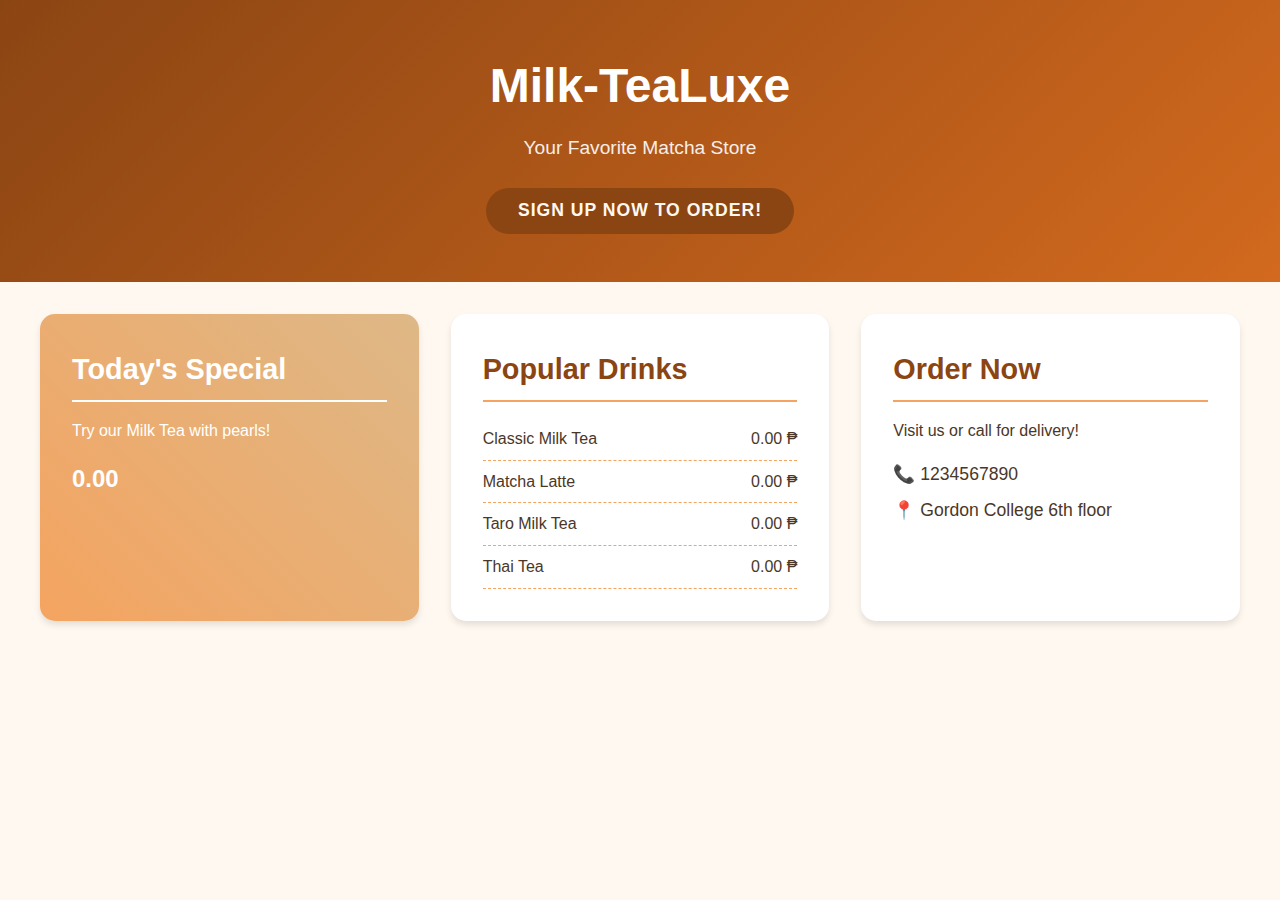
<file: index.html>
<!DOCTYPE html>
<html lang="en">
<head>
    <meta charset="UTF-8">
    <meta name="viewport" content="width=device-width, initial-scale=1.0">
    <link rel="stylesheet" href="./Assets/Styles/style.css">
    <title>MilkTea Shop</title>
</head>
<body>
    <header>
        <h1>Milk-TeaLuxe</h1>
        <p>Your Favorite Matcha Store</p>
        <button class="signup-btn">
            <a href="./Pages/user/Signup.html" class="signup-link">
                Sign Up Now to Order!
            </a>
        </button>
    </header>
    <main>
        <div class="container">
            <div class="card featured">
                <h2>Today's Special</h2>
                <p>Try our Milk Tea with pearls!</p>
                <span class="price">0.00</span>
            </div>
            
            <div class="card menu-section">
                <h2>Popular Drinks</h2>
                <ul class="menu-list">
                    <li>Classic Milk Tea <span>0.00 ₱</span></li>
                    <li>Matcha Latte <span>0.00 ₱</span></li>
                    <li>Taro Milk Tea <span>0.00 ₱</span></li>
                    <li>Thai Tea <span>0.00 ₱</span></li>
                </ul>
            </div>
            
            <div class="card">
                <h2>Order Now</h2>
                <p>Visit us or call for delivery!</p>
                <div class="contact-info">
                    <p>📞 1234567890</p>
                    <p>📍  Gordon College 6th floor</p>
                </div>
            </div>
        </div>
    </main>
</body>
</html>
</file>
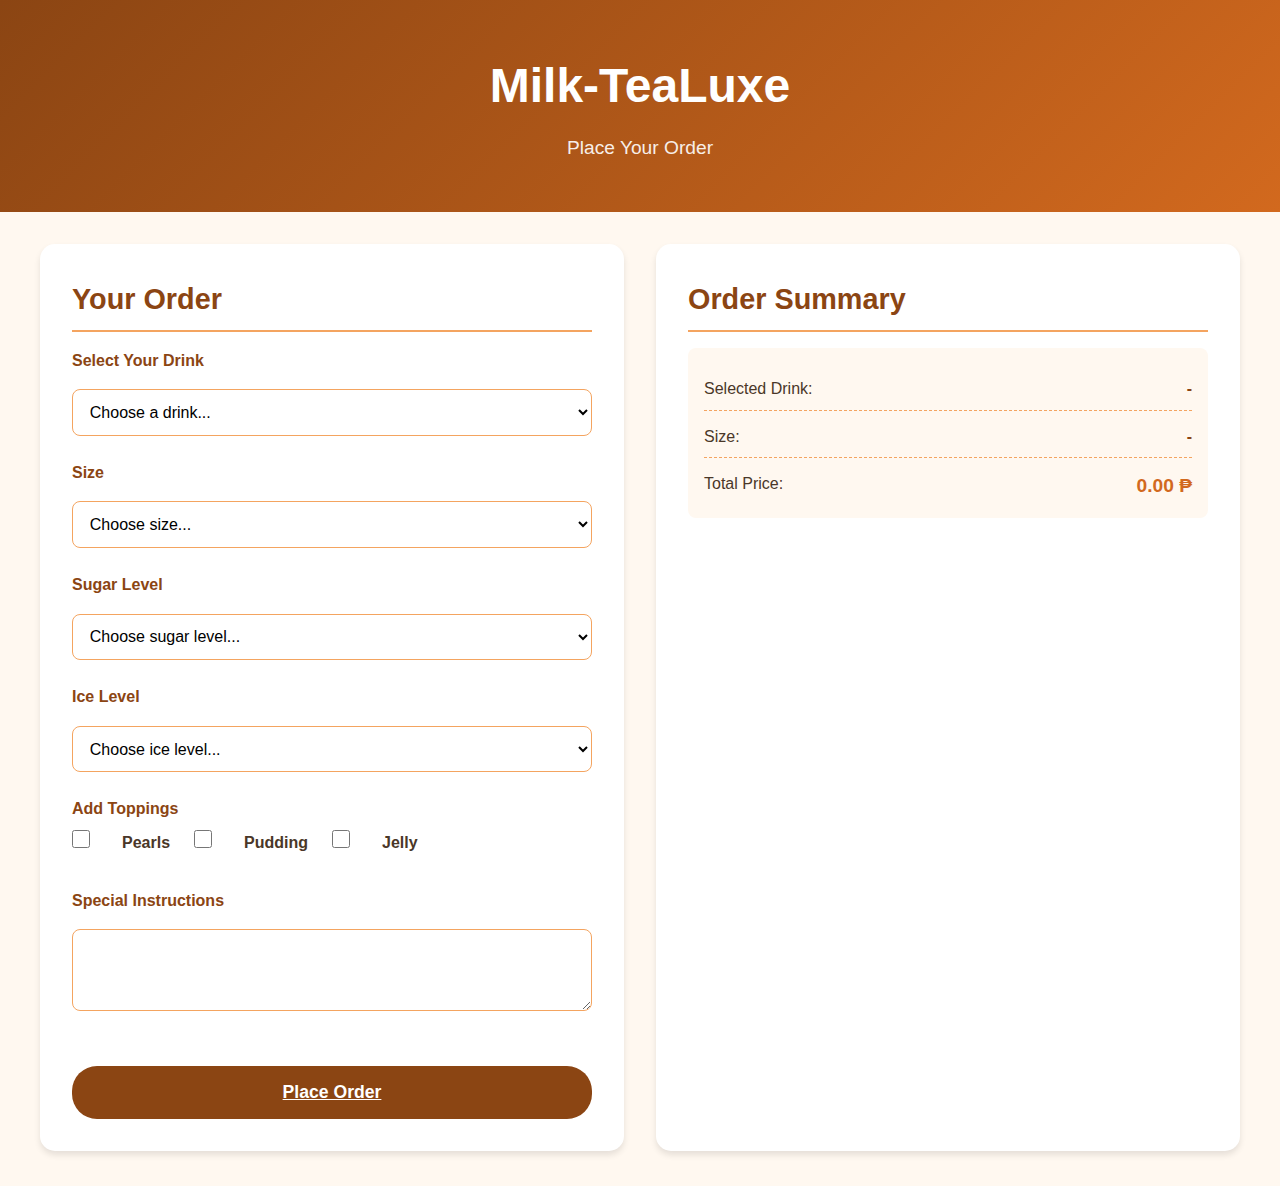
<file: Pages/order.html>
<!DOCTYPE html>
<html lang="en">
<head>
    <meta charset="UTF-8">
    <meta name="viewport" content="width=device-width, initial-scale=1.0">
    <link rel="stylesheet" href="../Assets/Styles/style.css">
    <title>Order - Milk-TeaLuxe</title>
</head>
<body>
    <header>
        <h1>Milk-TeaLuxe</h1>
        <p>Place Your Order</p>
    </header>
    <main>
        <div class="container">
            <div class="card">
                <h2>Your Order</h2>
                <form action="#" method="POST" class="order-form">
                    <div class="form-group">
                        <label for="drink">Select Your Drink</label>
                        <select id="drink" name="drink" required>
                            <option value="">Choose a drink...</option>
                            <option value="classic">Classic Milk Tea</option>
                            <option value="matcha">Matcha Latte</option>
                            <option value="taro">Taro Milk Tea</option>
                            <option value="thai">Thai Tea</option>
                        </select>
                    </div>
                    
                    <div class="form-group">
                        <label for="size">Size</label>
                        <select id="size" name="size" required>
                            <option value="">Choose size...</option>
                            <option value="small">Small</option>
                            <option value="medium">Medium</option>
                            <option value="large">Large</option>
                        </select>
                    </div>

                    <div class="form-group">
                        <label for="sugar">Sugar Level</label>
                        <select id="sugar" name="sugar" required>
                            <option value="">Choose sugar level...</option>
                            <option value="0">0%</option>
                            <option value="25">25%</option>
                            <option value="50">50%</option>
                            <option value="75">75%</option>
                            <option value="100">100%</option>
                        </select>
                    </div>

                    <div class="form-group">
                        <label for="ice">Ice Level</label>
                        <select id="ice" name="ice" required>
                            <option value="">Choose ice level...</option>
                            <option value="less">Less Ice</option>
                            <option value="normal">Normal Ice</option>
                            <option value="extra">Extra Ice</option>
                        </select>
                    </div>

                    <div class="form-group">
                        <label for="toppings">Add Toppings</label>
                        <div class="checkbox-group">
                            <input type="checkbox" id="pearls" name="toppings" value="pearls">
                            <label for="pearls">Pearls</label>
                            
                            <input type="checkbox" id="pudding" name="toppings" value="pudding">
                            <label for="pudding">Pudding</label>
                            
                            <input type="checkbox" id="jelly" name="toppings" value="jelly">
                            <label for="jelly">Jelly</label>
                        </div>
                    </div>

                    <div class="form-group">
                        <label for="notes">Special Instructions</label>
                        <textarea id="notes" name="notes" rows="3"></textarea>
                    </div>

                    <button type="submit" class="submit-btn" style="background-color: var(--primary-color); color: white;">
                        <a href="./order2.html" style="color: white; "text-decoration: none;">Place Order</a>
                    </button>
                </form>
            </div>

            <div class="card">
                <h2>Order Summary</h2>
                <div class="order-summary">
                    <p>Selected Drink: <span id="selected-drink">-</span></p>
                    <p>Size: <span id="selected-size">-</span></p>
                    <p>Total Price: <span id="total-price">0.00 ₱</span></p>
                </div>
            </div>
        </div>
    </main>
</body>
</html>
</file>
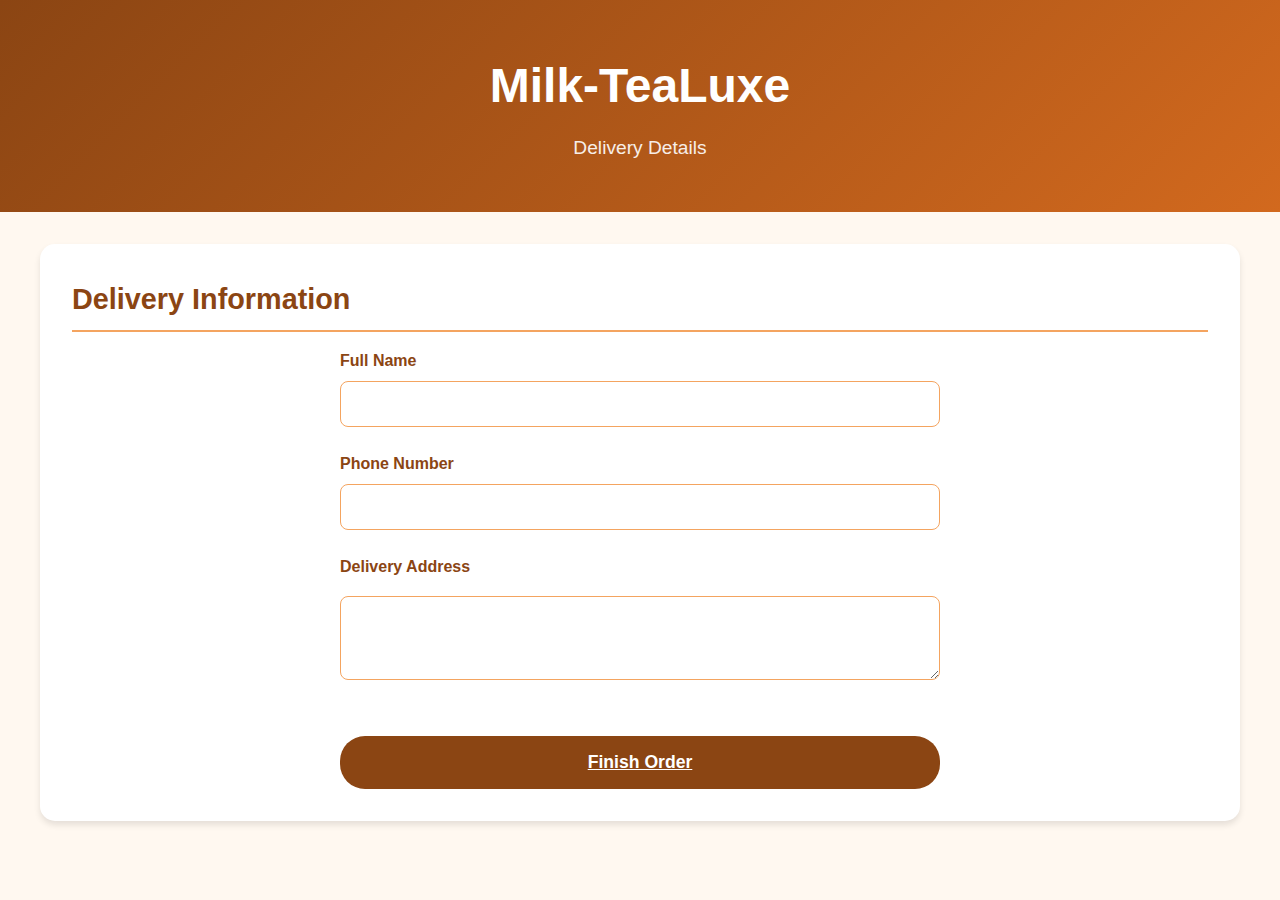
<file: Pages/order2.html>
<!DOCTYPE html>
<html lang="en">
<head>
    <meta charset="UTF-8">
    <meta name="viewport" content="width=device-width, initial-scale=1.0">
    <link rel="stylesheet" href="../Assets/Styles/style.css">
    <title>Delivery Details - Milk-TeaLuxe</title>
</head>
<body>
    <header>
        <h1>Milk-TeaLuxe</h1>
        <p>Delivery Details</p>
    </header>
    <main>
        <div class="container">
            <div class="card">
                <h2>Delivery Information</h2>
                <form action="./order.html" method="POST" class="order-form">

                    <div class="form-group">
                        <label for="fullname">Full Name</label>
                        <input type="text" id="fullname" name="fullname" required>
                    </div>

                    <div class="form-group">
                        <label for="phone">Phone Number</label>
                        <input type="tel" id="phone" name="phone" required>
                    </div>

                    <div class="form-group">
                        <label for="address">Delivery Address</label>
                        <textarea id="address" name="address" rows="3" required></textarea>
                    </div>

                    <button type="submit" class="submit-btn" style="background-color: var(--primary-color); color: white;">
                        <a href="./order3.html" style="color: white; "text-decoration: none;" >Finish Order</a>
                    </button>
                </form>
            </div>
        </div>
    </main>
</body>
</html>
</file>
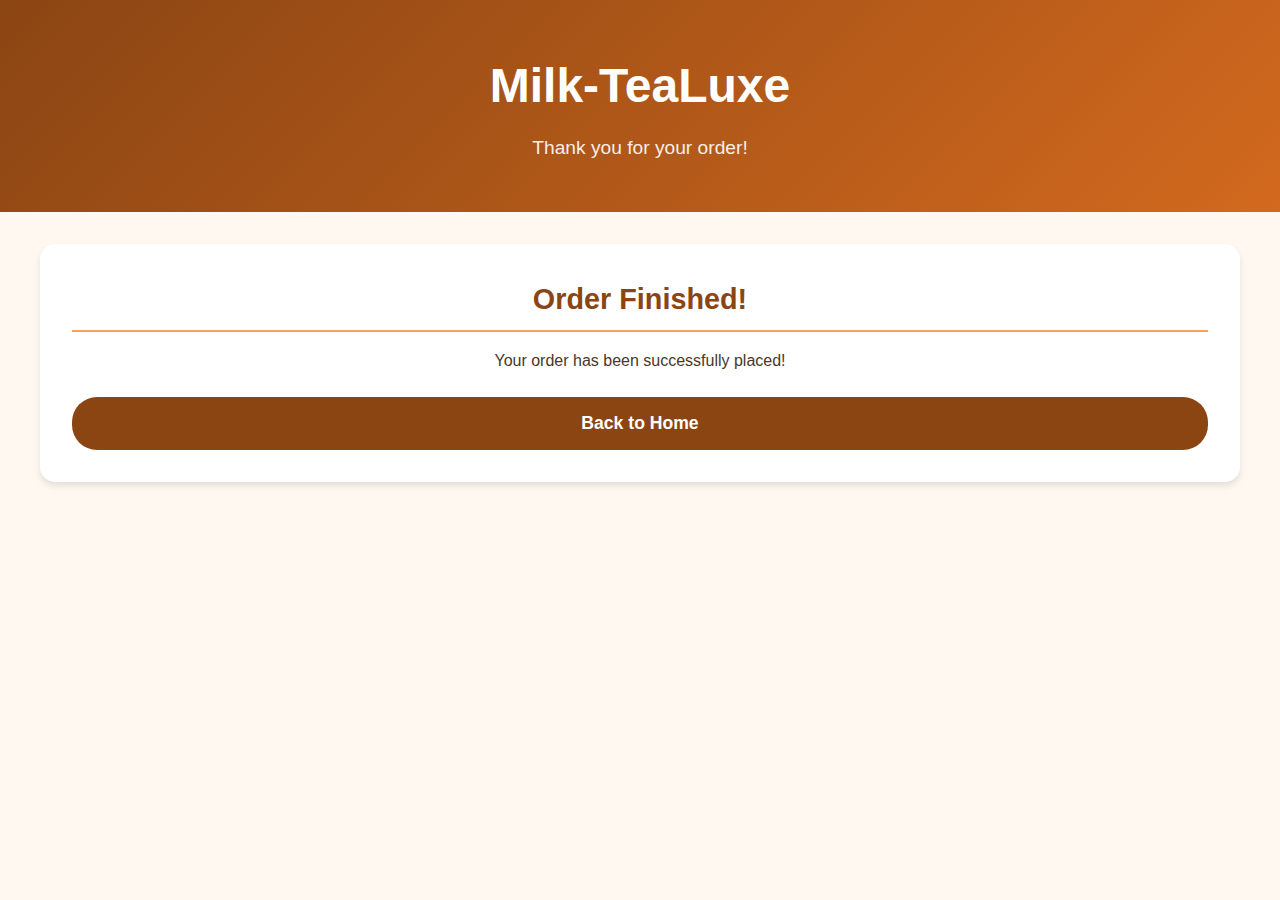
<file: Pages/order3.html>
<!DOCTYPE html>
<html lang="en">
<head>
    <meta charset="UTF-8">
    <meta name="viewport" content="width=device-width, initial-scale=1.0">
    <link rel="stylesheet" href="../Assets/Styles/style.css">
    <title>Order Complete - Milk-TeaLuxe</title>
</head>
<body>
    <header>
        <h1>Milk-TeaLuxe</h1>
        <p>Thank you for your order!</p>
    </header>
    <main>
        <div class="container">
            <div class="card" style="text-align: center;">
                <h2>Order Finished!</h2>
                <p>Your order has been successfully placed!</p>
                <button class="submit-btn">
                    <a href="../index.html" style="color: white; text-decoration: none;">Back to Home</a>
                </button>
            </div>
        </div>
    </main>
</body>
</html>
</file>
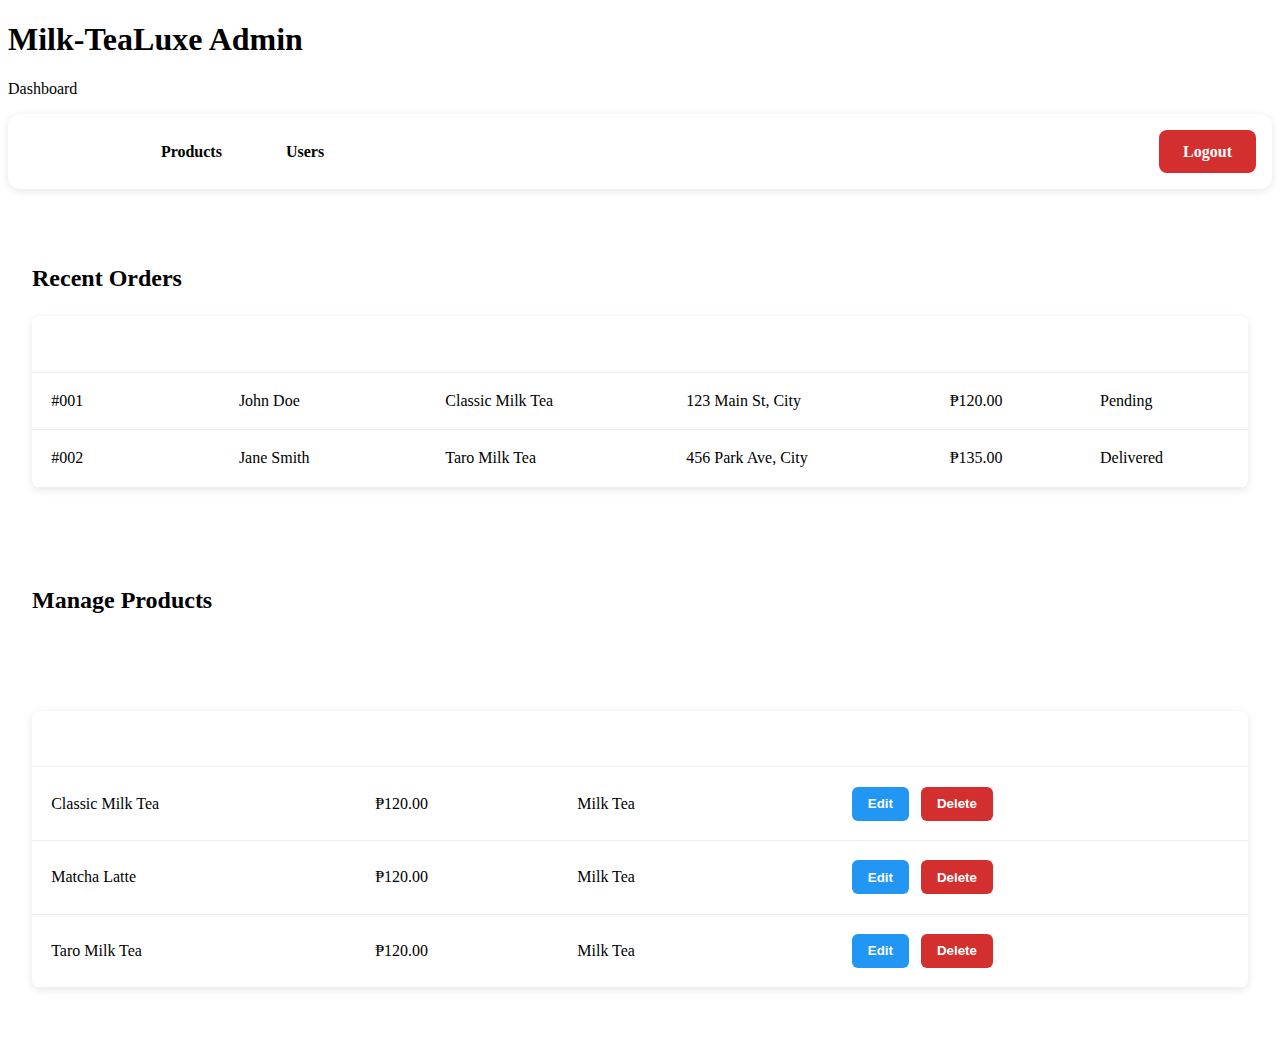
<file: Pages/admin/dashboard.html>
<!DOCTYPE html>
<html lang="en">
<head>
    <meta charset="UTF-8">
    <meta name="viewport" content="width=device-width, initial-scale=1.0">
    <link rel="stylesheet" href="../../Assets/Styles/style2.css">
    <title>Admin Dashboard - Milk-TeaLuxe</title>
</head>
<body>
    <header>
        <h1>Milk-TeaLuxe Admin</h1>
        <p>Dashboard</p>
    </header>
    <main>
        <div class="container">
            <div class="dashboard-nav">
                <a href="#orders" class="dashboard-link active">Orders</a>
                <a href="#products" class="dashboard-link">Products</a>
                <a href="#users" class="dashboard-link">Users</a>
                <a href="../../index.html" class="logout-btn">Logout</a>
            </div>
            
            <div class="dashboard-section" id="orders">
                <div class="card">
                    <h2>Recent Orders</h2>
                    <table class="admin-table">
                        <thead>
                            <tr>
                                <th>Order ID</th>
                                <th>Customer</th>
                                <th>Items</th>
                                <th>Address</th>
                                <th>Total</th>
                                <th>Status</th>
                            </tr>
                        </thead>
                        <tbody>
                            <tr>
                                <td>#001</td>
                                <td>John Doe</td>
                                <td>Classic Milk Tea</td>
                                <td>123 Main St, City</td>
                                <td>₱120.00</td>
                                <td>Pending</td>
                            </tr>
                            <tr>
                                <td>#002</td>
                                <td>Jane Smith</td>
                                <td>Taro Milk Tea</td>
                                <td>456 Park Ave, City</td>
                                <td>₱135.00</td>
                                <td>Delivered</td>
                            </tr>
                        </tbody>
                    </table>
                </div>
            </div>

            <div class="dashboard-section" id="products">
                <div class="card">
                    <h2>Manage Products</h2>
                    <button class="admin-btn">Add New Product</button>
                    <table class="admin-table">
                        <thead>
                            <tr>
                                <th>Name</th>
                                <th>Price</th>
                                <th>Category</th>
                                <th>Actions</th>
                            </tr>
                        </thead>
                        <tbody>
                            <tr>
                                <td>Classic Milk Tea</td>
                                <td>₱120.00</td>
                                <td>Milk Tea</td>
                                <td>
                                    <button class="action-btn edit">Edit</button>
                                    <button class="action-btn delete">Delete</button>
                                </td>
                            </tr>
                        </tbody>
                        <tbody>
                            <tr>
                                <td>Matcha Latte</td>
                                <td>₱120.00</td>
                                <td>Milk Tea</td>
                                <td>
                                    <button class="action-btn edit">Edit</button>
                                    <button class="action-btn delete">Delete</button>
                                </td>
                            </tr>
                        </tbody> <tbody>
                            <tr>
                                <td>Taro Milk Tea</td>
                                <td>₱120.00</td>
                                <td>Milk Tea</td>
                                <td>
                                    <button class="action-btn edit">Edit</button>
                                    <button class="action-btn delete">Delete</button>
                                </td>
                            </tr>
                        </tbody>
                    </table>
                </div>
            </div>
        </div>
    </main>
</body>
</html>
</file>
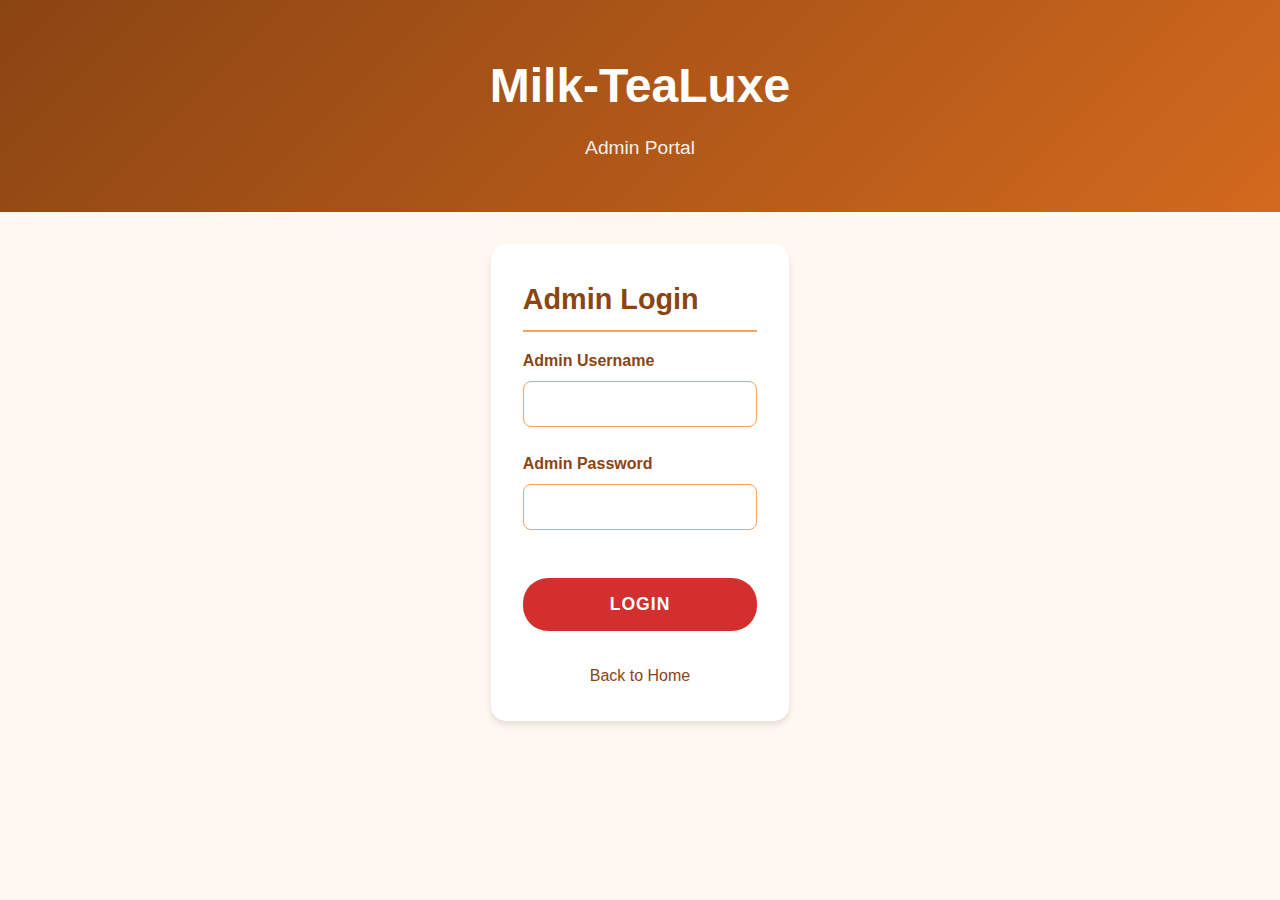
<file: Pages/admin/login.html>
<!DOCTYPE html>
<html lang="en">
<head>
    <meta charset="UTF-8">
    <meta name="viewport" content="width=device-width, initial-scale=1.0">
    <link rel="stylesheet" href="../../Assets/Styles/style.css">
    <title>Admin Login - Milk-TeaLuxe</title>
</head>
<body>
    <header>
        <h1>Milk-TeaLuxe</h1>
        <p>Admin Portal</p>
    </header>
    <main>
        <div class="container">
            <div class="card signup-form">
                <h2>Admin Login</h2>
                <form action="./dashboard.html" method="GET">
                    <div class="form-group">
                        <label for="admin-username">Admin Username</label>
                        <input type="text" id="admin-username" name="admin-username" required>
                    </div>
                    <div class="form-group">
                        <label for="admin-password">Admin Password</label>
                        <input type="password" id="admin-password" name="admin-password" required>
                    </div>
                    <button type="submit" class="submit-btn admin-login-btn">
                        Login
                    </button>
                </form>
                <div class="auth-links">
                    <a href="../../index.html" class="back-link">Back to Home</a>
                </div>
            </div>
        </div>
    </main>
</body>
</html>
</file>
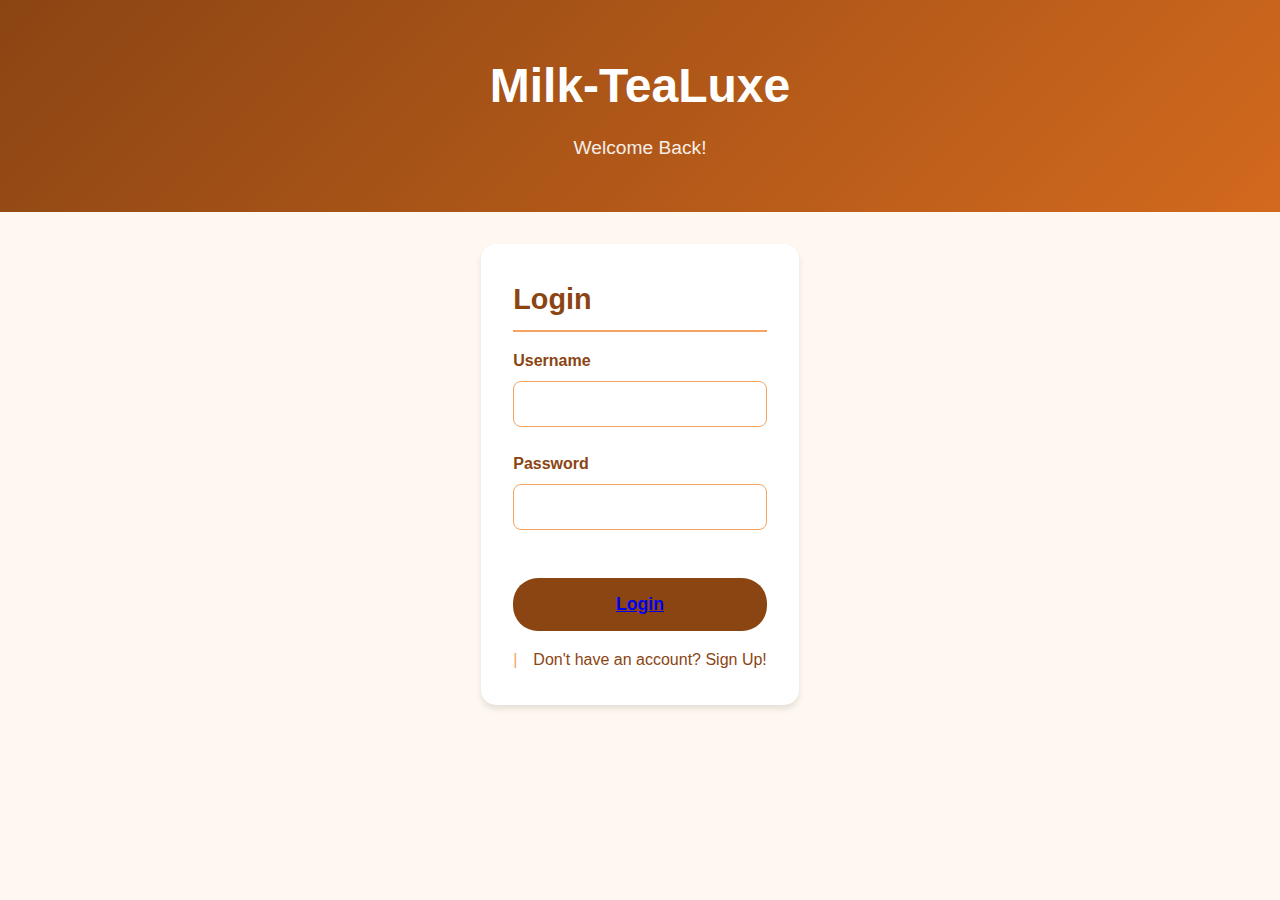
<file: Pages/user/login.html>
<!DOCTYPE html>
<html lang="en">
<head>
    <meta charset="UTF-8">
    <meta name="viewport" content="width=device-width, initial-scale=1.0">
    <link rel="stylesheet" href="../../Assets/Styles/style.css">
    <title>Login - Milk-TeaLuxe</title>
</head>
<body>
    <header>
        <h1>Milk-TeaLuxe</h1>
        <p>Welcome Back!</p>
    </header>
    <main>
        <div class="container">
            <div class="card signup-form">
                <h2>Login</h2>
                <form action="#" method="POST">
                    <div class="form-group">
                        <label for="username">Username</label>
                        <input type="text" id="username" name="username" required>
                    </div>
                    <div class="form-group">
                        <label for="password">Password</label>
                        <input type="password" id="password" name="password" required>
                    </div>
                    <button type="submit" class="submit-btn login-button">
                        <a href="../order.html">Login</a>
                    </button>
                </form>
                <div class="auth-links">
                    <span class="divider">|</span>
                    <a href="./Signup.html" class="login-link">Don't have an account? Sign Up!</a>
                </div>
            </div>
        </div>
    </main>
</body>
</html>
</file>
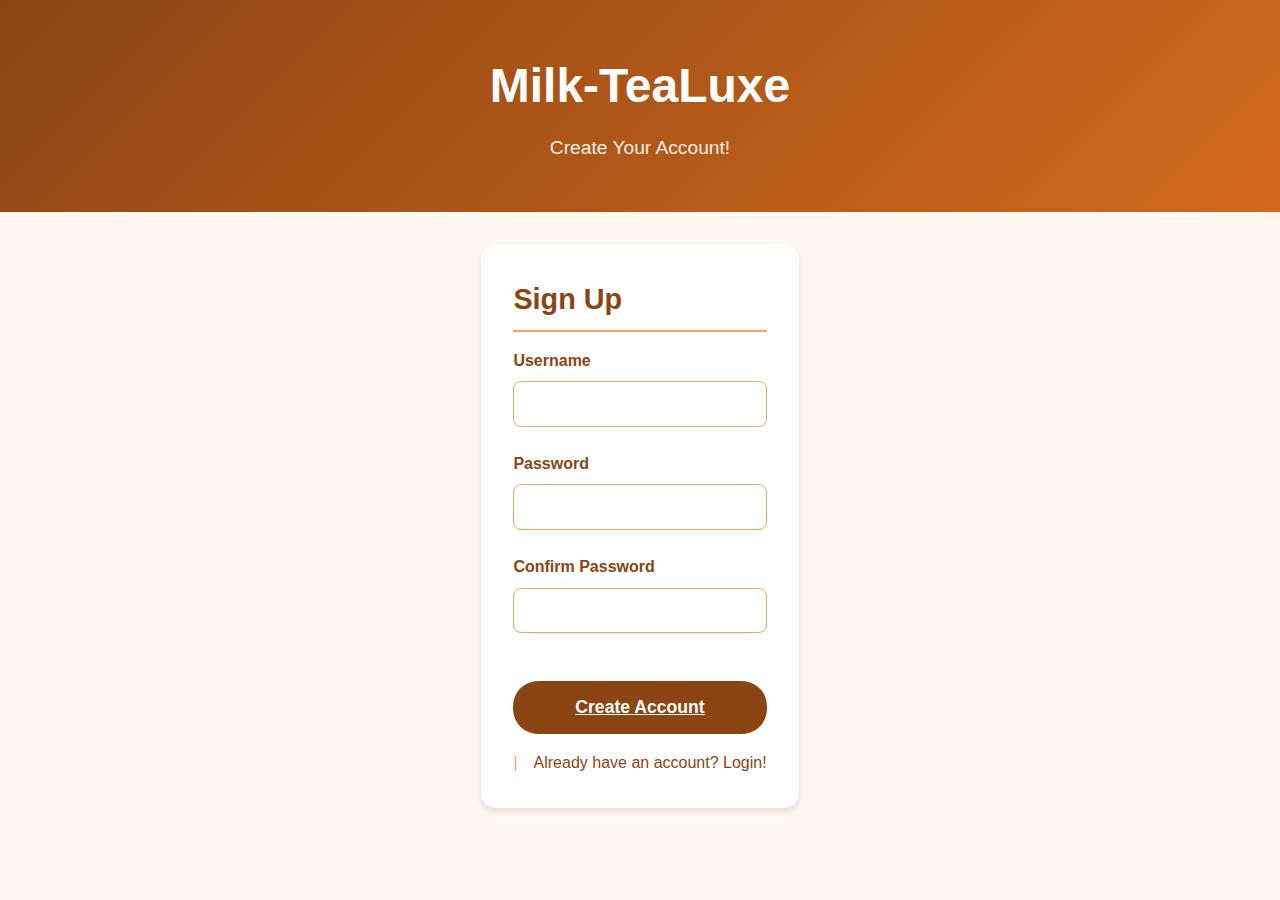
<file: Pages/user/Signup.html>
<!DOCTYPE html>
<html lang="en">
<head>
    <meta charset="UTF-8">
    <meta name="viewport" content="width=device-width, initial-scale=1.0">
    <link rel="stylesheet" href="../../Assets/Styles/style.css">
    <title>SignUp</title>
</head>
<body>
    <header>
        <h1>Milk-TeaLuxe</h1>
        <p>Create Your Account!</p>
    </header>
    <main>
        <div class="container">
            <div class="card signup-form">
                <h2>Sign Up</h2>
                <form action="#" method="POST">
                    <div class="form-group">
                        <label for="fullname">Username</label>
                        <input type="text" id="fullname" name="fullname" required>
                    </div>
                    <div class="form-group">
                        <label for="password">Password</label>
                        <input type="password" id="password" name="password" required>
                    </div>
                    <div class="form-group">
                        <label for="confirm-password">Confirm Password</label>
                        <input type="password" id="confirm-password" name="confirm-password" required>
                    </div>
                    <button type="submit" class="submit-btn">
                        <a href="../order.html" style="color: white; "text-decoration: none;">Create Account</a>
                    </button>
                </form>
                <div class="auth-links">
                    <span class="divider">|</span>
                    <a href="./login.html" class="login-link">Already have an account? Login!</a>
                </div>
            </div>
                </form>
            </div>
        </div>
    </main>
</body>
</html>
</file>
<file: Assets/Styles/style.css>
:root {
    --primary-color: #8B4513;
    --secondary-color: #D2691E;
    --accent-color: #F4A460;
    --text-color: #4A3728;
    --background-color: #FFF8F0;
    --card-background: #FFFFFF;
}

* {
    margin: 0;
    padding: 0;
    box-sizing: border-box;
}

body {
    font-family: 'Poppins', sans-serif;
    line-height: 1.6;
    color: var(--text-color);
    background-color: var(--background-color);
}

header {
    background: linear-gradient(135deg, var(--primary-color), var(--secondary-color));
    color: white;
    padding: 3rem 1rem;
    text-align: center;
}

header h1 {
    font-size: 3rem;
    margin-bottom: 0.5rem;
    font-weight: 700;
}

header p {
    opacity: 0.9;
    font-size: 1.2rem;
}

main {
    padding: 2rem 1rem;
}

.container {
    max-width: 1200px;
    margin: 0 auto;
    display: grid;
    grid-template-columns: repeat(auto-fit, minmax(280px, 1fr));
    gap: 2rem;
}

.card {
    background-color: var(--card-background);
    padding: 2rem;
    border-radius: 15px;
    box-shadow: 0 4px 6px rgba(0, 0, 0, 0.1);
    transition: transform 0.2s ease;
}

.card:hover {
    transform: translateY(-5px);
}

.card h2 {
    color: var(--primary-color);
    margin-bottom: 1rem;
    font-size: 1.8rem;
    border-bottom: 2px solid var(--accent-color);
    padding-bottom: 0.5rem;
}

.featured {
    background: linear-gradient(45deg, #F4A460, #DEB887);
    color: white;
}

.featured h2 {
    color: white;
    border-bottom-color: white;
}

.price {
    font-size: 1.5rem;
    font-weight: bold;
    color: white;
    display: block;
    margin-top: 1rem;
}

.menu-list {
    list-style: none;
}

.menu-list li {
    display: flex;
    justify-content: space-between;
    padding: 0.5rem 0;
    border-bottom: 1px dashed var(--accent-color);
}

.contact-info {
    margin-top: 1rem;
    font-size: 1.1rem;
}

.contact-info p {
    margin: 0.5rem 0;
}

.signup-btn {
    margin-top: 1.5rem;
    padding: 0.8rem 2rem;
    font-size: 1.1rem;
    background-color: var(--primary-color);
    border: none;
    border-radius: 25px;
    cursor: pointer;
    transition: all 0.3s ease;
}

.signup-btn a {
    color: var(--background-color);
    text-decoration: none;
    font-weight: bold;
    text-transform: uppercase;
    letter-spacing: 1px;
}

.signup-btn:hover {
    background-color: var(--secondary-color);
    transform: translateY(-2px);
    box-shadow: 0 6px 8px rgba(0, 0, 0, 0.2);
}

.signup-btn:hover a {
    color: white;
}

.signup-btn:active {
    transform: translateY(0);
}

.signup-form {
    max-width: 500px;
    margin: 0 auto;
    padding: 2rem;
}

.form-group {
    margin-bottom: 1.5rem;
}

.form-group label {
    display: block;
    margin-bottom: 0.5rem;
    color: var(--primary-color);
    font-weight: 600;
}

.form-group input {
    width: 100%;
    padding: 0.8rem;
    border: 1px solid var(--accent-color);
    border-radius: 8px;
    font-size: 1rem;
}

.submit-btn {
    width: 100%;
    padding: 1rem;
    background-color: var(--accent-color);
    color: white;
    border: none;
    border-radius: 25px;
    font-size: 1.1rem;
    cursor: pointer;
    transition: all 0.3s ease;
}

.submit-btn:hover {
    background-color: var(--primary-color);
    transform: translateY(-2px);
}

.back-link {
    display: block;
    text-align: center;
    margin-top: 1rem;
    color: var(--primary-color);
    text-decoration: none;
}

.back-link:hover {
    text-decoration: underline;
}

.auth-links {
    margin-top: 1rem;
    text-align: center;
    display: flex;
    justify-content: center;
    align-items: center;
    gap: 1rem;
}

.login-link {
    color: var(--primary-color);
    text-decoration: none;
}

.login-link:hover {
    text-decoration: underline;
}

.divider {
    color: var(--accent-color);
}
.order-form select,
.order-form textarea {
    width: 100%;
    padding: 0.8rem;
    border: 1px solid var(--accent-color);
    border-radius: 8px;
    font-size: 1rem;
    background-color: white;
    margin-top: 0.5rem;
}

.order-form select:focus,
.order-form textarea:focus {
    outline: none;
    border-color: var(--primary-color);
    box-shadow: 0 0 5px rgba(139, 69, 19, 0.2);
}

.checkbox-group {
    display: flex;
    flex-wrap: wrap;
    gap: 1.5rem;
    margin-top: 0.5rem;
}

.checkbox-group input[type="checkbox"] {
    width: 18px;
    height: 18px;
    cursor: pointer;
    accent-color: var(--primary-color);
}

.checkbox-group label {
    margin-left: 0.5rem;
    cursor: pointer;
    color: var(--text-color);
}

.order-summary {
    margin-top: 1rem;
    padding: 1rem;
    background-color: var(--background-color);
    border-radius: 8px;
}

.order-summary p {
    display: flex;
    justify-content: space-between;
    margin: 0.8rem 0;
    padding-bottom: 0.5rem;
    border-bottom: 1px dashed var(--accent-color);
}

.order-summary p:last-child {
    border-bottom: none;
    margin-bottom: 0;
    padding-bottom: 0;
}

.order-summary span {
    font-weight: 600;
    color: var(--primary-color);
}

#total-price {
    font-size: 1.2rem;
    color: var(--secondary-color);
}

.submit-btn {
    width: 100%;
    padding: 1rem;
    margin-top: 1.5rem;
    background-color: var(--primary-color);
    color: white;
    border: none;
    border-radius: 25px;
    font-size: 1.1rem;
    font-weight: bold;
    cursor: pointer;
    transition: all 0.3s ease;
}

.submit-btn:hover {
    background-color: var(--secondary-color);
    transform: translateY(-2px);
    box-shadow: 0 4px 6px rgba(0, 0, 0, 0.1);
}

.submit-btn:active {
    transform: translateY(0);
}

.order-form {
    max-width: 600px;
    margin: 0 auto;;
}
.admin-login-btn {
    width: 100%;
    padding: 1rem;
    background-color: #d32f2f;
    color: white;
    border: none;
    border-radius: 25px;
    font-size: 1.1rem;
    font-weight: bold;
    cursor: pointer;
    transition: all 0.3s ease;
    text-transform: uppercase;
    letter-spacing: 1px;
}

.admin-login-btn:hover {
    background-color: #b71c1c;
    transform: translateY(-2px);
    box-shadow: 0 4px 6px rgba(211, 47, 47, 0.2);
}
</file>
<file: Assets/Styles/style2.css>
/* Dashboard Layout */
.dashboard-nav {
     display: flex;
     align-items: center;
     gap: 1rem;
     margin-bottom: 2rem;
     padding: 1rem;
     background-color: white;
     border-radius: 12px;
     box-shadow: 0 2px 8px rgba(0, 0, 0, 0.1);
 }
 
 .dashboard-link {
     padding: 0.8rem 1.5rem;
     color: var(--text-color);
     text-decoration: none;
     border-radius: 8px;
     transition: all 0.3s ease;
     font-weight: 600;
 }
 
 .dashboard-link.active,
 .dashboard-link:hover {
     background-color: var(--primary-color);
     color: white;
     transform: translateY(-2px);
 }
 
 .logout-btn {
     margin-left: auto;
     padding: 0.8rem 1.5rem;
     background-color: #d32f2f;
     color: white;
     text-decoration: none;
     border-radius: 8px;
     transition: all 0.3s ease;
     font-weight: 600;
 }
 
 .logout-btn:hover {
     background-color: #b71c1c;
     transform: translateY(-2px);
 }
 
 /* Table Styles */
 .admin-table {
     width: 100%;
     border-collapse: separate;
     border-spacing: 0;
     margin-top: 1.5rem;
     background: white;
     border-radius: 8px;
     overflow: hidden;
     box-shadow: 0 2px 8px rgba(0, 0, 0, 0.1);
 }
 
 .admin-table th,
 .admin-table td {
     padding: 1.2rem;
     text-align: left;
     border-bottom: 1px solid #eee;
 }
 
 .admin-table th {
     background-color: var(--primary-color);
     color: white;
     font-weight: 600;
     text-transform: uppercase;
     font-size: 0.9rem;
     letter-spacing: 0.5px;
 }
 
 .admin-table tr:hover {
     background-color: #f8f9fa;
 }
 
 /* Button Styles */
 .admin-btn {
     padding: 0.8rem 1.5rem;
     background-color: var(--primary-color);
     color: white;
     border: none;
     border-radius: 8px;
     cursor: pointer;
     transition: all 0.3s ease;
     font-weight: 600;
     margin-bottom: 1rem;
 }
 
 .admin-btn:hover {
     background-color: var(--secondary-color);
     transform: translateY(-2px);
     box-shadow: 0 4px 6px rgba(0, 0, 0, 0.1);
 }
 
 .action-btn {
     padding: 0.6rem 1rem;
     border: none;
     border-radius: 6px;
     cursor: pointer;
     margin-right: 0.5rem;
     font-weight: 600;
     transition: all 0.3s ease;
 }
 
 .action-btn.edit {
     background-color: #2196f3;
     color: white;
 }
 
 .action-btn.edit:hover {
     background-color: #1976d2;
     transform: translateY(-2px);
 }
 
 .action-btn.delete {
     background-color: #d32f2f;
     color: white;
 }
 
 .action-btn.delete:hover {
     background-color: #b71c1c;
     transform: translateY(-2px);
 }
 
 /* Card Styles */
 .dashboard-section .card {
     margin-bottom: 2rem;
     padding: 1.5rem;
     border-radius: 12px;
 }
 
 .dashboard-section .card h2 {
     color: var(--primary-color);
     margin-bottom: 1rem;
     font-size: 1.5rem;
 }
 
 /* Responsive Design */
 @media (max-width: 768px) {
     .dashboard-nav {
         flex-direction: column;
         align-items: stretch;
     }
 
     .logout-btn {
         margin: 1rem 0 0 0;
     }
 
     .admin-table {
         display: block;
         overflow-x: auto;
     }
 
     .action-btn {
         padding: 0.4rem 0.8rem;
         font-size: 0.9rem;
     }
 }
</file>
